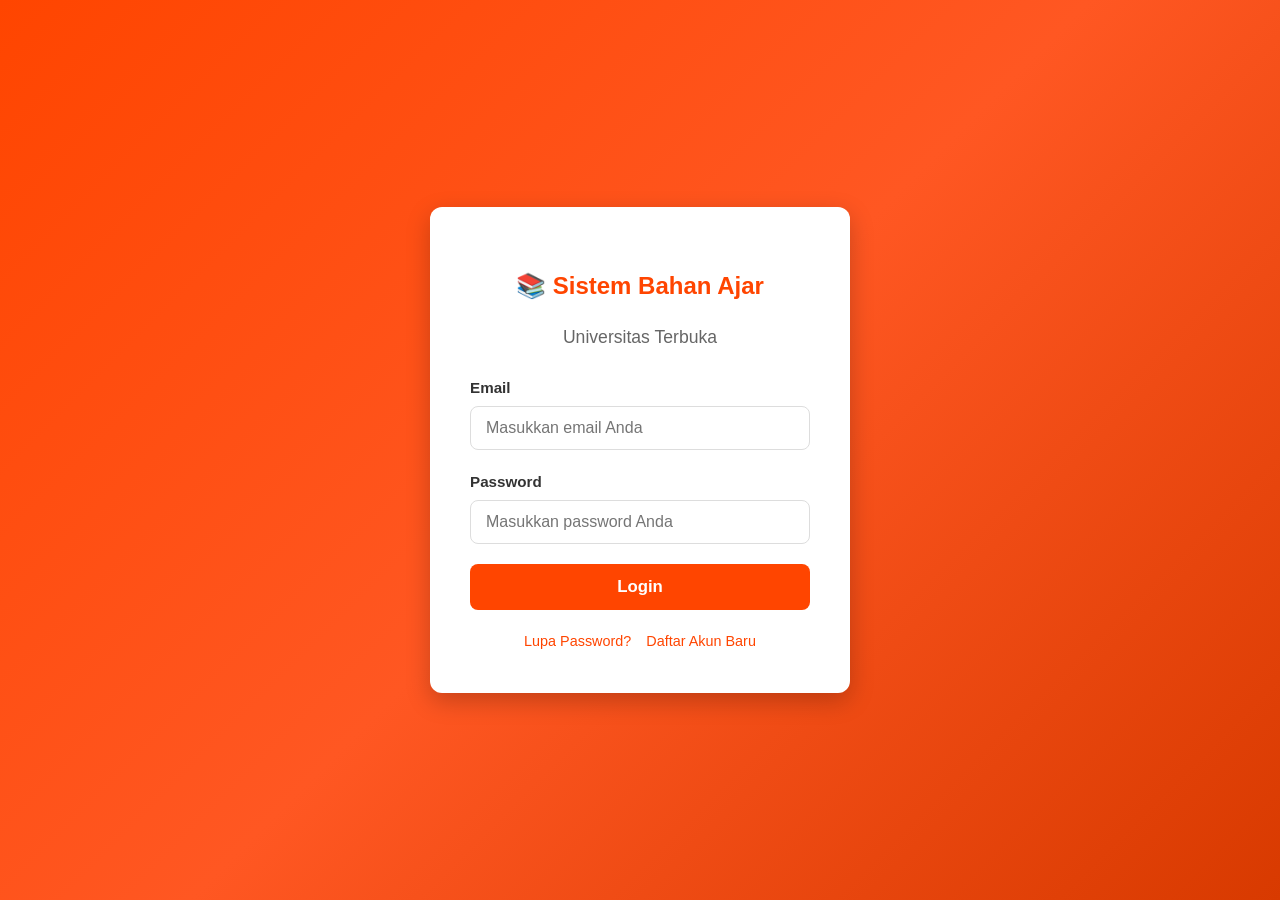
<file: index.html>
<!DOCTYPE html>
<html lang="id">
<head>
  <meta charset="UTF-8">
  <meta name="viewport" content="width=device-width, initial-scale=1.0">
  <title>Tugas 1 Pemrograman Web</title>
  <meta http-equiv="refresh" content="0;url=login.html">
</head>
<body>
  <p>Mengalihkan ke halaman login...</p>
  <script>window.location.href = 'login.html';</script>
</body>
</html>
</file>
<file: css/style.css>
/* ============================================================
   FILE: style.css
   DESKRIPSI: Stylesheet utama untuk aplikasi web
              Sistem Distribusi Bahan Ajar
   ============================================================ */

/* ===== CSS CUSTOM PROPERTIES (VARIABEL WARNA) ===== */
/* Mendefinisikan variabel warna agar mudah diubah secara global */
:root {
  --primary: #ff4500;
  --primary-dark: #d83700;
  --secondary: #34a853;
  --secondary-dark: #2d9249;
  --accent: #ea4335;
  --warning: #fbbc04;
  --bg-light: #ff4500; /* Red Orange */
  --bg-white: #ffffff;
  --bg-card: #f8f9fa;
  --text-primary: #333333;
  --text-secondary: #666666;
  --text-muted: #888888;
  --text-label: #555555;
  --border-light: #ddd;
  --border-medium: #e0e0e0;
  --border-table: #f0f0f0;
  --shadow-sm: 0 2px 8px rgba(0, 0, 0, 0.12);
  --shadow-md: 0 4px 16px rgba(0, 0, 0, 0.18);
  --shadow-lg: 0 8px 24px rgba(0, 0, 0, 0.22);
  --radius-sm: 6px;
  --radius-md: 8px;
  --radius-lg: 12px;
  --radius-pill: 20px;
  --transition: all 0.3s ease;
}

/* ===== RESET & BASE ===== */
/* Reset universal box-sizing agar padding/border masuk dalam ukuran elemen */
*,
*::before,
*::after {
  box-sizing: border-box;
}

/* Pengaturan dasar body */
body {
  font-family: 'Segoe UI', Tahoma, Geneva, Verdana, sans-serif;
  background-color: orangered; /* Red Orange */
  background: linear-gradient(135deg, #ff4500 0%, #ff5722 50%, #e63900 100%);
  background-attachment: fixed;
  min-height: 100vh;
  margin: 0;
  padding: 0;
  color: var(--text-primary);
  line-height: 1.6;
}

/* ===== HALAMAN LOGIN ===== */
/* Container login: menggunakan flexbox untuk menempatkan form di tengah halaman */
.login-container {
  display: flex;
  justify-content: center;
  align-items: center;
  min-height: 100vh;
  background-color: orangered; /* Red Orange */
  background: linear-gradient(135deg, #ff4500 0%, #ff5722 50%, #d83a00 100%);
  padding: 20px;
}

/* Kotak login: kartu putih dengan shadow dan rounded corners */
.login-box {
  background: var(--bg-white);
  max-width: 420px;
  width: 100%;
  padding: 40px;
  border-radius: var(--radius-lg);
  box-shadow: var(--shadow-lg);
}

/* Judul halaman login */
.login-box h2 {
  text-align: center;
  margin-bottom: 10px;
  color: var(--primary);
  font-size: 1.5em;
}

/* Teks logo / subjudul login */
.login-box .logo-text {
  font-size: 1.1em;
  color: var(--text-secondary);
  text-align: center;
  margin-bottom: 25px;
}

/* ===== FORM GROUP (Digunakan di login & modal) ===== */
/* Wrapper untuk setiap field input */
.form-group {
  margin-bottom: 20px;
}

/* Label field */
.form-group label {
  display: block;
  margin-bottom: 6px;
  font-weight: 600;
  color: var(--text-primary);
  font-size: 0.95em;
}

/* Input field */
.form-group input {
  width: 100%;
  padding: 12px 15px;
  border: 1.5px solid var(--border-light);
  border-radius: var(--radius-md);
  font-size: 1em;
  transition: var(--transition);
  box-sizing: border-box;
  color: var(--text-primary);
}

/* Efek fokus pada input: border biru dan glow */
.form-group input:focus {
  border-color: var(--primary);
  outline: none;
  box-shadow: 0 0 0 3px rgba(26, 115, 232, 0.15);
}

/* Tombol login: lebar penuh, warna primary */
.btn-login {
  width: 100%;
  padding: 13px;
  background-color: var(--primary);
  color: var(--bg-white);
  border: none;
  border-radius: var(--radius-md);
  font-size: 1.05em;
  cursor: pointer;
  font-weight: 600;
  transition: var(--transition);
}

/* Hover tombol login */
.btn-login:hover {
  background-color: var(--primary-dark);
}

/* Link-link di bawah form login (Lupa Password, Daftar) */
.login-links {
  text-align: center;
  margin-top: 20px;
  display: flex;
  justify-content: center;
  gap: 15px;
}

.login-links a {
  color: var(--primary);
  text-decoration: none;
  font-size: 0.9em;
  transition: var(--transition);
}

.login-links a:hover {
  text-decoration: underline;
}

/* ===== MODAL ===== */
/* Overlay gelap di belakang modal */
.modal-overlay {
  position: fixed;
  top: 0;
  left: 0;
  width: 100%;
  height: 100%;
  background: rgba(0, 0, 0, 0.5);
  display: flex;
  align-items: center;
  justify-content: center;
  z-index: 1000;
  opacity: 0;
  visibility: hidden;
  transition: var(--transition);
}

/* Modal aktif: tampilkan dengan opacity penuh */
.modal-overlay.active {
  opacity: 1;
  visibility: visible;
}

/* Konten modal: kartu putih di tengah layar */
.modal-content {
  background: var(--bg-white);
  padding: 35px;
  border-radius: var(--radius-lg);
  width: 90%;
  max-width: 450px;
  position: relative;
  transform: scale(0.9);
  transition: var(--transition);
}

/* Animasi saat modal aktif: skala normal */
.modal-overlay.active .modal-content {
  transform: scale(1);
}

/* Tombol tutup modal (X) */
.modal-close {
  position: absolute;
  top: 12px;
  right: 18px;
  font-size: 28px;
  cursor: pointer;
  background: none;
  border: none;
  color: var(--text-secondary);
  transition: var(--transition);
}

.modal-close:hover {
  color: var(--text-primary);
}

/* Judul modal */
.modal-content h3 {
  margin-bottom: 20px;
  color: var(--text-primary);
}

/* ===== NAVBAR / NAVIGASI ATAS ===== */
/* Bar navigasi: background red-orange pekat, teks putih */
.navbar {
  background: linear-gradient(135deg, #cc3700 0%, #b32e00 100%);
  color: var(--bg-white);
  padding: 15px 30px;
  display: flex;
  justify-content: space-between;
  align-items: center;
  box-shadow: 0 3px 12px rgba(0, 0, 0, 0.2);
}

/* Judul di navbar */
.navbar h1 {
  font-size: 1.3em;
  margin: 0;
}

/* Info user di navbar */
.navbar .user-info {
  display: flex;
  align-items: center;
  gap: 15px;
}

/* Tombol logout: transparan dengan border putih */
.navbar .btn-logout {
  background: rgba(255, 255, 255, 0.2);
  color: var(--bg-white);
  border: 1px solid rgba(255, 255, 255, 0.3);
  padding: 8px 18px;
  border-radius: var(--radius-sm);
  cursor: pointer;
  transition: var(--transition);
  font-size: 0.9em;
}

.navbar .btn-logout:hover {
  background: rgba(255, 255, 255, 0.3);
}

/* ===== BAGIAN SAPAAN / GREETING ===== */
/* Kartu sapaan selamat datang di dashboard */
.greeting-section {
  background: var(--bg-white);
  padding: 30px;
  margin: 25px;
  border-radius: var(--radius-lg);
  box-shadow: var(--shadow-sm);
}

.greeting-section h2 {
  margin: 0 0 5px;
  color: var(--text-primary);
  font-size: 1.6em;
}

.greeting-section p {
  margin: 0;
  color: var(--text-secondary);
}

/* ===== MENU GRID (DASHBOARD) ===== */
/* Grid responsif untuk kartu menu utama */
.menu-grid {
  display: grid;
  grid-template-columns: repeat(auto-fill, minmax(220px, 1fr));
  gap: 20px;
  padding: 0 25px 25px;
}

/* Kartu menu: efek hover dengan animasi naik */
.menu-card {
  background: var(--bg-white);
  padding: 28px 22px;
  border-radius: var(--radius-lg);
  text-align: center;
  text-decoration: none;
  color: var(--text-primary);
  box-shadow: var(--shadow-sm);
  transition: var(--transition);
  border: 2px solid transparent;
}

.menu-card:hover {
  transform: translateY(-4px);
  box-shadow: var(--shadow-md);
  border-color: var(--primary);
}

/* Ikon menu (emoji/ikon) */
.menu-card .menu-icon {
  font-size: 2.5em;
  margin-bottom: 12px;
}

/* Judul kartu menu */
.menu-card h3 {
  margin: 0 0 8px;
  font-size: 1.1em;
}

/* Deskripsi kartu menu */
.menu-card p {
  margin: 0;
  font-size: 0.85em;
  color: var(--text-muted);
}

/* ===== CONTENT CONTAINER ===== */
/* Wrapper utama untuk konten halaman */
.content-container {
  padding: 25px;
}

/* Header halaman: judul + tombol kembali */
.page-header {
  background: var(--bg-white);
  padding: 25px 30px;
  margin-bottom: 25px;
  border-radius: var(--radius-lg);
  box-shadow: var(--shadow-sm);
  display: flex;
  justify-content: space-between;
  align-items: center;
}

.page-header h2 {
  margin: 0;
  color: var(--text-primary);
}

/* Tombol kembali */
.btn-back {
  text-decoration: none;
  color: var(--primary);
  font-weight: 600;
  display: flex;
  align-items: center;
  gap: 5px;
  transition: var(--transition);
}

.btn-back:hover {
  text-decoration: underline;
}

/* ===== TRACKING / PENCARIAN ===== */
/* Kotak pencarian: input + tombol search */
.search-box {
  background: var(--bg-white);
  padding: 25px;
  border-radius: var(--radius-lg);
  box-shadow: var(--shadow-sm);
  margin-bottom: 25px;
  display: flex;
  gap: 12px;
}

/* Input pencarian */
.search-box input {
  flex: 1;
  padding: 12px 15px;
  border: 1.5px solid var(--border-light);
  border-radius: var(--radius-md);
  font-size: 1em;
  transition: var(--transition);
}

.search-box input:focus {
  border-color: var(--primary);
  outline: none;
  box-shadow: 0 0 0 3px rgba(26, 115, 232, 0.15);
}

/* Tombol cari */
.btn-search {
  padding: 12px 28px;
  background-color: var(--primary);
  color: var(--bg-white);
  border: none;
  border-radius: var(--radius-md);
  cursor: pointer;
  font-weight: 600;
  transition: var(--transition);
}

.btn-search:hover {
  background-color: var(--primary-dark);
}

/* Hasil tracking: kartu detail */
.tracking-result {
  background: var(--bg-white);
  padding: 30px;
  border-radius: var(--radius-lg);
  box-shadow: var(--shadow-sm);
}

/* Grid info tracking */
.tracking-info {
  display: grid;
  grid-template-columns: repeat(auto-fill, minmax(200px, 1fr));
  gap: 15px;
  margin-bottom: 30px;
}

/* Item informasi */
.info-item {
  padding: 12px;
  background: var(--bg-card);
  border-radius: var(--radius-md);
}

/* Label item (teks kecil, uppercase) */
.info-item .label {
  font-size: 0.8em;
  color: var(--text-muted);
  text-transform: uppercase;
  letter-spacing: 0.5px;
  margin-bottom: 4px;
}

/* Nilai item */
.info-item .value {
  font-weight: 600;
  color: var(--text-primary);
  font-size: 1.05em;
}

/* ===== STATUS BADGE ===== */
/* Badge status pengiriman dengan warna berbeda */
.status-badge {
  display: inline-block;
  padding: 4px 14px;
  border-radius: var(--radius-pill);
  font-size: 0.85em;
  font-weight: 600;
}

/* Status: Diterima (hijau) */
.status-badge.diterima {
  background: #e6f4ea;
  color: #1e7e34;
}

/* Status: Dikirim (kuning) */
.status-badge.dikirim {
  background: #fff3cd;
  color: #856404;
}

/* Status: Diproses (merah muda) */
.status-badge.diproses {
  background: #f8d7da;
  color: #721c24;
}

/* Status: Dalam Perjalanan (biru muda) */
.status-badge.dalam-perjalanan {
  background: #e8f0fe;
  color: #1967d2;
}

/* ===== TIMELINE ===== */
/* Komponen timeline untuk riwayat perjalanan paket */
.timeline {
  position: relative;
  padding-left: 30px;
  margin-top: 10px;
}

/* Garis vertikal di sisi kiri timeline */
.timeline::before {
  content: '';
  position: absolute;
  left: 9px;
  top: 0;
  bottom: 0;
  width: 2px;
  background: var(--border-medium);
}

/* Setiap item timeline */
.timeline-item {
  position: relative;
  margin-bottom: 25px;
  padding-left: 25px;
}

/* Titik bulat di sisi kiri setiap item */
.timeline-item::before {
  content: '';
  position: absolute;
  left: -25px;
  top: 5px;
  width: 14px;
  height: 14px;
  border-radius: 50%;
  background: var(--primary);
  border: 3px solid var(--bg-white);
  box-shadow: 0 0 0 2px var(--primary);
}

/* Item terakhir: titik hijau (menandakan selesai) */
.timeline-item:last-child::before {
  background: var(--secondary);
  box-shadow: 0 0 0 2px var(--secondary);
}

/* Waktu pada timeline */
.timeline-item .timeline-waktu {
  font-size: 0.85em;
  color: var(--text-muted);
  margin-bottom: 3px;
}

/* Keterangan pada timeline */
.timeline-item .timeline-keterangan {
  color: var(--text-primary);
  font-weight: 500;
}

/* ===== TABEL DATA ===== */
/* Container tabel dengan rounded corners dan shadow */
.table-container {
  background: var(--bg-white);
  border-radius: var(--radius-lg);
  box-shadow: var(--shadow-sm);
  overflow: hidden;
}

/* Tabel utama */
.data-table {
  width: 100%;
  border-collapse: collapse;
}

/* Header tabel */
.data-table thead {
  background: var(--bg-card);
}

/* Sel header tabel */
.data-table th {
  padding: 14px 18px;
  text-align: left;
  font-weight: 600;
  color: var(--text-label);
  border-bottom: 2px solid var(--border-medium);
  font-size: 0.9em;
  text-transform: uppercase;
  letter-spacing: 0.5px;
}

/* Sel data tabel */
.data-table td {
  padding: 13px 18px;
  border-bottom: 1px solid var(--border-table);
  color: var(--text-primary);
}

/* Efek hover pada baris tabel */
.data-table tbody tr:hover {
  background: var(--bg-card);
}

/* Baris terakhir: tanpa border bawah */
.data-table tbody tr:last-child td {
  border-bottom: none;
}

/* ===== PROGRESS BAR ===== */
/* Container progress bar */
.progress-bar-container {
  width: 100%;
  background: #e9ecef;
  border-radius: 10px;
  overflow: hidden;
  height: 10px;
}

/* Bar progress: warna berubah berdasarkan persentase */
.progress-bar {
  height: 100%;
  border-radius: 10px;
  transition: width 0.5s ease;
}

/* Progress rendah: 0-30% (merah) */
.progress-bar.low {
  background: var(--accent);
}

/* Progress sedang: 31-70% (kuning) */
.progress-bar.medium {
  background: var(--warning);
}

/* Progress tinggi: 71-100% (hijau) */
.progress-bar.high {
  background: var(--secondary);
}

/* ===== FORM TAMBAH STOK ===== */
/* Form grid untuk menambah data bahan ajar */
.form-tambah {
  background: var(--bg-white);
  padding: 25px;
  border-radius: var(--radius-lg);
  box-shadow: var(--shadow-sm);
  margin-bottom: 25px;
  display: grid;
  grid-template-columns: repeat(auto-fill, minmax(180px, 1fr));
  gap: 12px;
  align-items: end;
}

/* Input dan select pada form tambah */
.form-tambah input,
.form-tambah select {
  padding: 10px 12px;
  border: 1.5px solid var(--border-light);
  border-radius: var(--radius-md);
  font-size: 0.95em;
  transition: var(--transition);
  width: 100%;
  box-sizing: border-box;
}

.form-tambah input:focus,
.form-tambah select:focus {
  border-color: var(--primary);
  outline: none;
  box-shadow: 0 0 0 3px rgba(26, 115, 232, 0.15);
}

/* Label pada form tambah */
.form-tambah label {
  font-size: 0.85em;
  font-weight: 600;
  color: var(--text-label);
  margin-bottom: 4px;
  display: block;
}

/* Tombol tambah: warna hijau (secondary) */
.btn-tambah {
  padding: 10px 22px;
  background-color: var(--secondary);
  color: var(--bg-white);
  border: none;
  border-radius: var(--radius-md);
  cursor: pointer;
  font-weight: 600;
  transition: var(--transition);
}

.btn-tambah:hover {
  background-color: var(--secondary-dark);
}

/* ===== ALERT / NOTIFIKASI ===== */
/* Komponen notifikasi / peringatan */
.alert {
  padding: 14px 20px;
  border-radius: var(--radius-md);
  margin-bottom: 15px;
  font-weight: 500;
  display: flex;
  align-items: center;
  gap: 10px;
}

/* Alert error: merah */
.alert-error {
  background: #fce8e6;
  color: #c5221f;
  border: 1px solid #f5c6cb;
}

/* Alert sukses: hijau */
.alert-success {
  background: #e6f4ea;
  color: #1e7e34;
  border: 1px solid #c3e6cb;
}

/* Alert info: biru */
.alert-info {
  background: #e8f0fe;
  color: var(--primary);
  border: 1px solid #b8daff;
}

/* ===== JUDUL SECTION ===== */
/* Judul seksi dengan garis bawah */
.section-title {
  font-size: 1.1em;
  color: var(--text-primary);
  margin: 0 0 15px;
  padding-bottom: 10px;
  border-bottom: 2px solid var(--border-medium);
}

/* ===== UTILITAS ===== */
/* Kelas untuk menyembunyikan elemen */
.hidden {
  display: none;
}

/* ===== RESPONSIVE DESIGN ===== */
/* Penyesuaian layout untuk layar kecil (tablet & mobile) */
@media (max-width: 768px) {
  /* Menu grid: satu kolom */
  .menu-grid {
    grid-template-columns: 1fr;
  }

  /* Form tambah: satu kolom */
  .form-tambah {
    grid-template-columns: 1fr;
  }

  /* Tracking info: satu kolom */
  .tracking-info {
    grid-template-columns: 1fr;
  }

  /* Search box: vertikal */
  .search-box {
    flex-direction: column;
  }

  /* Navbar: vertikal */
  .navbar {
    flex-direction: column;
    gap: 10px;
    text-align: center;
  }

  /* Page header: vertikal */
  .page-header {
    flex-direction: column;
    gap: 10px;
    text-align: center;
  }

  /* Tabel: font lebih kecil */
  .data-table {
    font-size: 0.85em;
  }

  .data-table th,
  .data-table td {
    padding: 10px 12px;
  }
}
</file>
